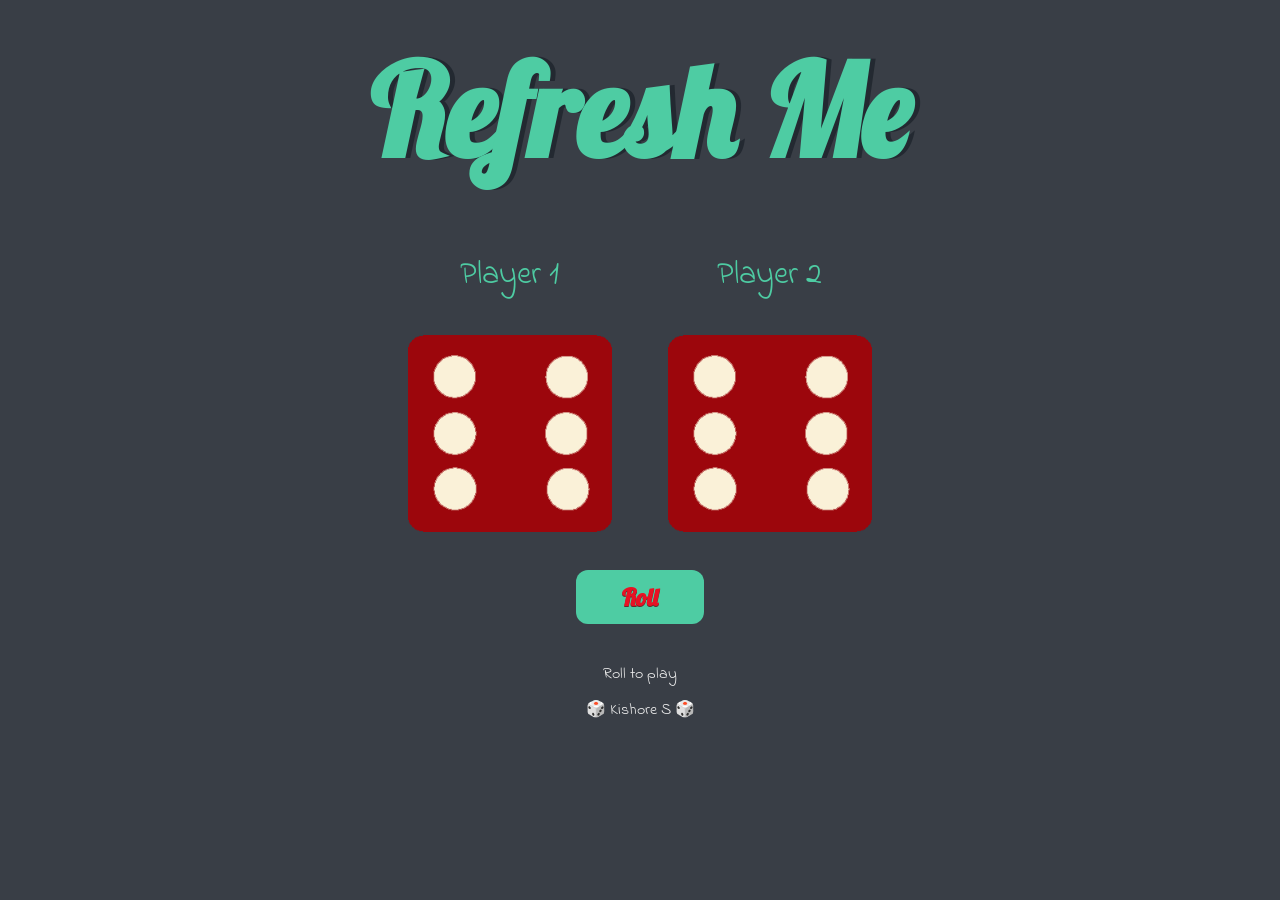
<file: index.html>
<!DOCTYPE html>
<html lang="en" dir="ltr">
  <head>
    <meta charset="utf-8" />
    <title>Cool Dicee</title>
    <link rel="icon" href="assets/images/icon.png" />
    <link rel="stylesheet" href="assets/style/styles.css" />
    <link
      href="https://fonts.googleapis.com/css?family=Indie+Flower|Lobster"
      rel="stylesheet"
    />
  </head>
  <body>
    <div class="container">
      <h1>Refresh Me</h1>

      <div class="dice">
        <p>Player 1</p>
        <img class="img1" src="assets/images/dice6.png" />
      </div>

      <div class="dice">
        <p>Player 2</p>
        <img class="img2" src="assets/images/dice6.png" />
      </div>

      <button class="roll">Roll</button>
    </div>
    <script src="assets/scripts/index.js"></script>
  </body>

  <footer>
    <span>Roll to play</span>
    🎲
    <a class="footer-link" href="https://justkishore.github.io/MySite/"
      >Kishore S</a
    >
    🎲
  </footer>
</html>
</file>
<file: assets/style/styles.css>
.container {
  width: 70%;
  margin: auto;
  text-align: center;
}

.dice {
  text-align: center;
  display: inline-block;
}

.roll {
  background-color: #4ecca3;
  border: none;
  border-radius: 12px;
  display: block;
  cursor: pointer;
  color: #e81224;
  font-family: "Lobster", cursive;
  font-size: 1.5rem;
  font-weight: bold;
  margin: 30px auto 10px;
  padding: 12px 46px;
  text-decoration: none;
  text-shadow: 0px 1px 0px #662828;
}
.roll:hover {
  background-color: #4ecca3;
  box-shadow: 0px 0px 4px 1px #e81224;
}
.roll:active {
  position: relative;
  top: 1px;
}

body {
  background-color: #393e46;
}

h1 {
  margin: 30px;
  font-family: "Lobster", cursive;
  text-shadow: 5px 0 #232931;
  font-size: 8rem;
  color: #4ecca3;
}

p {
  font-size: 2rem;
  color: #4ecca3;
  font-family: "Indie Flower", cursive;
}

img {
  width: 80%;
}

footer {
  margin-top: 3%;
  color: #eeeeee;
  text-align: center;
  font-family: "Indie Flower", cursive;
}

footer span {
  display: block;
  margin-bottom: 1%;
}

.footer-link {
  color: #eeeeee;
  text-decoration: none;
  text-align: center;
  font-family: "Indie Flower", cursive;
}

.footer-link:hover {
  color: #4ecca3;
}

@media only screen and (max-width: 992px) {
  h1 {
    font-size: 5rem;
  }
  .roll {
    width: 70%;
  }
}
</file>
